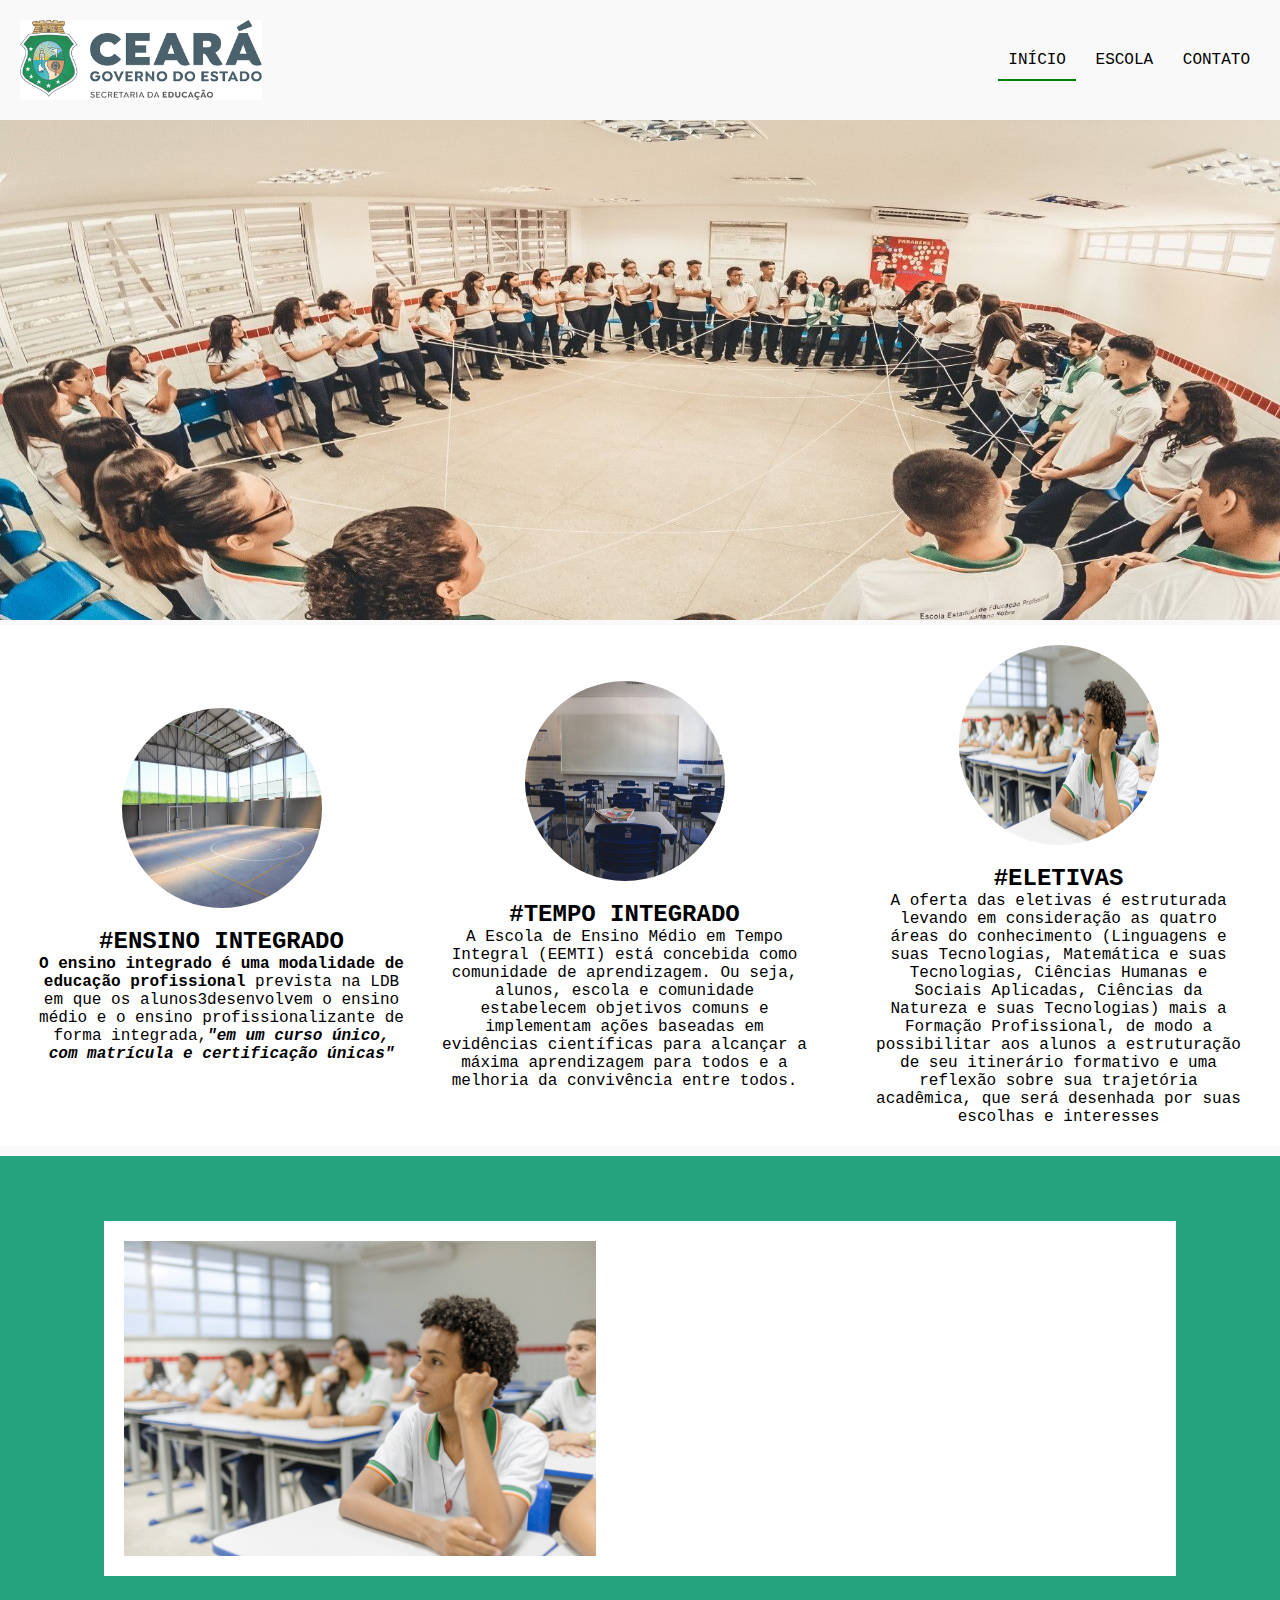
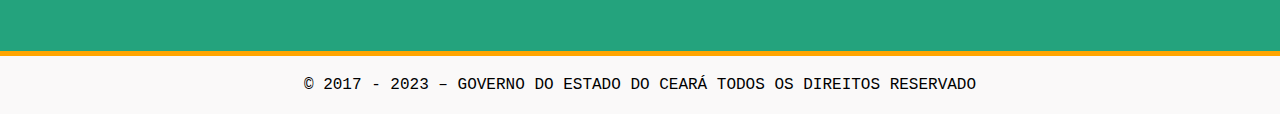
<file: index.html>
<!DOCTYPE html>
<HTML lang="pt-br">
     <head>
      <meta charset="UTF-8"/>
         <title>Página inicial</title>
   <style>
            
   </style>
         <link rel="stylesheet" href="estilo.css" />
      </head>
   <body>
<!--cabeçalho com logo e menu do site-->
   <header> 
      <img src="governo.png" id="logo">
         <nav class="menu">
            <ul>
               <li><a href="index.html" 
                  id="ativo">INÍCIO</a></li>
               <li><a href="escola.html">ESCOLA</a></li>
               <li><a href="contato.html">CONTATO</a></li>
            </ul>
         </nav>
      </header>
      <!--conteúdo principal com 3 seções-->
      <!--aula 15 7:10-->
      <main>
               <section>
      <img src="Estudantes-de-escola-em-Itapaje.jpg" id="banner"/>
               </section>
               <section class="container">
               <article class="Conteúdo">
                 
      <img src="quadra.jpg" id="img">
         <h2>#ENSINO INTEGRADO</h2>
             
               <p>
            <strong>O ensino integrado é uma modalidade de educação profissional</strong> prevista 
                   na LDB em que os alunos3desenvolvem o ensino médio 
                  e o ensino profissionalizante de forma integrada,<strong><i>"em um curso único, 
                  com matrícula e certificação únicas"</i></strong> 
               </p>
            </article>
            <article class="Conteúdo">
               
      <img src="sala-de-aula.jpg" id="img"> 
         <h2>#TEMPO INTEGRADO</h2>
              
               <p>
                  A Escola de Ensino Médio em Tempo Integral (EEMTI) está concebida como comunidade de aprendizagem.
                  Ou seja, alunos, escola e comunidade estabelecem objetivos comuns e implementam ações baseadas em evidências 
                  científicas para alcançar a máxima aprendizagem para todos e a melhoria da convivência entre todos.
               </p>
            </article>
            <article class="Conteúdo">
            </article>
            <article class="Conteúdo">
             
      <img src="estudantes.jpg" id="img">
      <h2>#ELETIVAS</h2>
              
               <p>
                  A oferta das eletivas é estruturada levando em consideração as quatro áreas do conhecimento
                  (Linguagens e suas Tecnologias, Matemática e suas Tecnologias, Ciências Humanas e Sociais Aplicadas,
                  Ciências da Natureza e suas Tecnologias) mais a Formação Profissional, de modo a possibilitar aos alunos a 
                  estruturação de seu itinerário formativo e uma reflexão sobre sua trajetória acadêmica, que será desenhada
                  por suas escolhas e interesses
               </p>
            </article>
         </section>
         <section>

         </section>
         <section id="video">
            <div class="container">
               <img src="estudantes.jpg">
            <iframe width="560" height="315" src="https://www.youtube.com/embed/dOPjtGsiGLw"
             title="YouTube video player" frameborder="0" allow="accelerometer; 
            autoplay; clipboard-write; encrypted-media; gyroscope; picture-in-picture;
             web-share" allowfullscreen></iframe>
            </div>
         </section>
      </main>
      <footer id="Rodapé">
         <p>
            © 2017 - 2023 – <a href="https://www.seduc.ce.gov.br/">GOVERNO DO ESTADO DO CEARÁ</a>
TODOS OS DIREITOS RESERVADO
         </p>
      </footer>      
    </body>
</HTML>
</file>
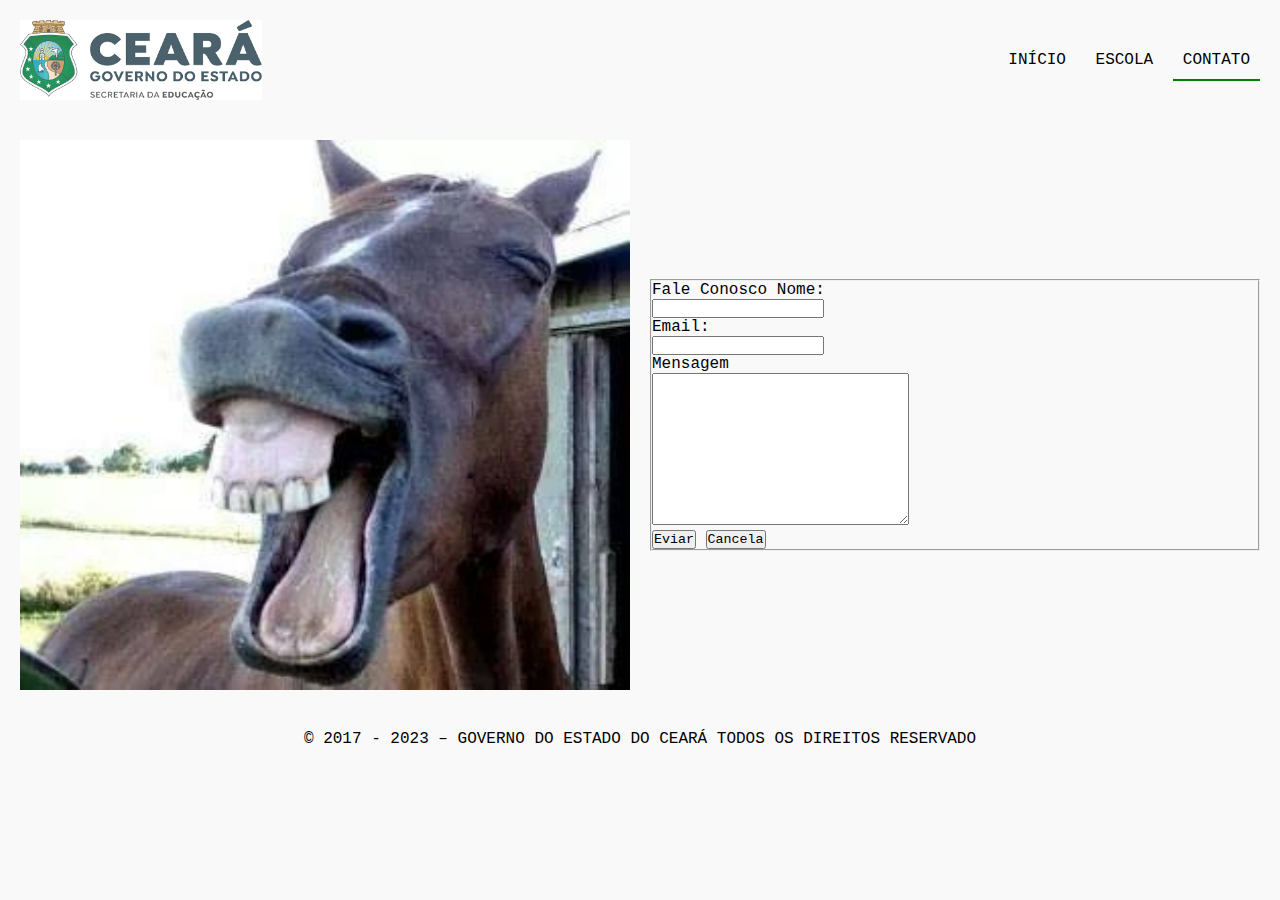
<file: contato.html>
<!DOCTYPE html>
<html lang="pt-br">
<head>
    <meta charset="UTF-8">
    <meta http-equiv="X-UA-Compatible" content="IE=edge">
    <meta name="viewport" content="width=device-width, initial-scale=1.0">
    <title>contato</title>
    <link rel="stylesheet" href="estilo.css">
    <link rel="stylesheet" href="formulário.css">
</head>
<body>
    <header> 
        <img src="governo.png" id="logo" alt="texto ">
           <nav class="menu">
              <ul>
                 <li><a href="index.html">INÍCIO</a></li>
                 <li><a href="escola.html">ESCOLA</a></li>
                 <li><a href="contato.html" id="ativo">CONTATO</a></li>
              </ul>
           </nav>
        </header>
        <main>
            <div class="container-form">
                <img src="cavalo.jpg" alt="">
                <form>
                    <fieldset>
                        <legenda>Fale Conosco</legenda>
                        <label for="nome">Nome:</label>
                        <br>
                        <input type="text" id="nome">
                        <br>
                        <label for="email">Email:</label>
                        <br>
                        <input type="email" id="email">
                        <br>
                        <label for="mensagem">Mensagem</label>
                        <br>
                        <textarea name="" id="" cols="30" rows="10" id="mensa"></textarea>
                        <br>
                        <button type="submit">Eviar</button>
                        <button type="reset">Cancela</button>
                    </fieldset>
                </form>
            </div>
        </main>
        <footer id="Rodapé">
            <p>
               © 2017 - 2023 – <a href="https://www.seduc.ce.gov.br/">GOVERNO DO ESTADO DO CEARÁ</a>
      TODOS OS DIREITOS RESERVADO
            </p>
         </footer>      
</body>
</html>
</file>
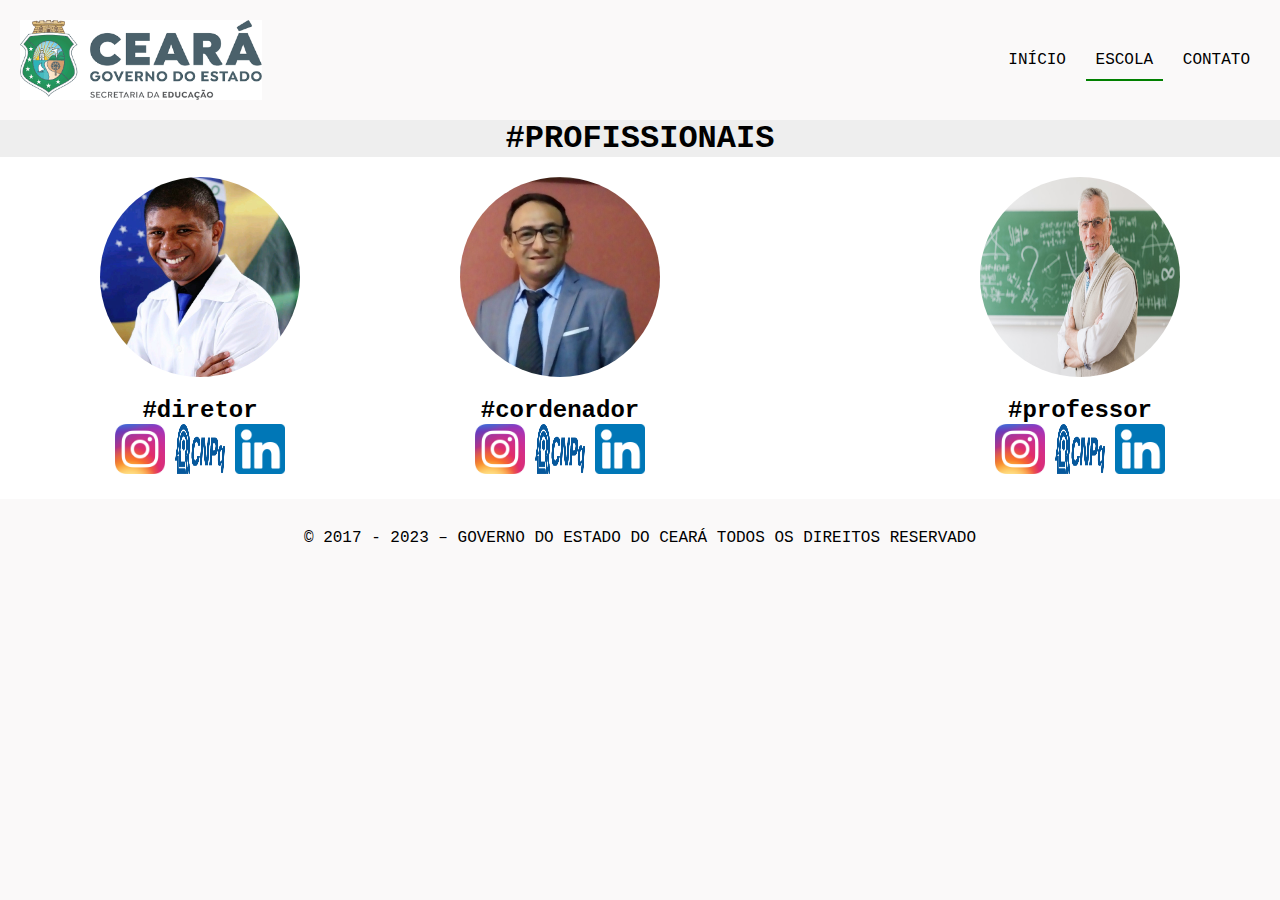
<file: escola.html>
<!DOCTYPE html>
<html lang="pt-br">
<head>
    <meta charset="UTF-8">
    <meta http-equiv="X-UA-Compatible" content="IE=edge">
    <meta name="viewport" content="width=device-width, initial-scale=1.0">
    <title>ESCOLA</title>
    <link rel="stylesheet" href="estilo.css">
</head>
<body>
    <header> 
        <img src="governo.png" id="logo" alt="texto ">
           <nav class="menu">
              <ul>
                 <li><a href="index.html">INÍCIO</a></li>
                 <li><a href="escola.html" id="ativo">ESCOLA</a></li>
                 <li><a href="contato.html">CONTATO</a></li>
              </ul>
           </nav>
        </header>
        <main>
            <h1 style="background: #eee; text-align: center;">#PROFISSIONAIS</h1>
            <section class="container">
            <article class="Conteúdo">
<img src="thiago.jpeg" id="img">
      <h2>#diretor</h2>
      <div>
       <img src="Instagram_icon.png.webp" alt="" width="50" height="50">
       <img src="cnpq.png" alt="" width="50" height="50">
       <img src="linkedin.png" alt="" width="50" height="50">
      </div>
         </article>
         <article class="Conteúdo">   
<img src="assis.jpeg" id="img"> 
      <h2>#cordenador</h2>
      <div>
        <img src="Instagram_icon.png.webp" alt="" width="50" height="50">
        <img src="cnpq.png" alt="" width="50" height="50">
        <img src="linkedin.png" alt="" width="50" height="50">
      </div>   
         </article>
         <article class="Conteúdo">
         </article>
         <article class="Conteúdo">
<img src="desconhecido.jpg" id="img">
       <h2>#professor</h2>
        <div>
        <img src="Instagram_icon.png.webp" alt="" width="50" height="50">
        <img src="cnpq.png" alt="" width="50" height="50">
        <img src="linkedin.png" alt="" width="50" height="50">
     </div>
         </article>
      </section>
      <section>

      </section>
   </main>
   <footer id="Rodapé">
      <p>
         © 2017 - 2023 – <a href="https://www.seduc.ce.gov.br/">GOVERNO DO ESTADO DO CEARÁ</a>
TODOS OS DIREITOS RESERVADO
      </p>
   </footer>      
</body>
</html>
</file>
<file: estilo.css>
*{
   box-sizing: border-box;
   padding: 0;
   margin: 0;
   font-family: 'Courier New', Courier, monospace;
}
body{
    background:rgb(250, 249, 249);
}
 /*header-cabeçalho do site*/
header{
   width: 100%;
   display:flex;
   justify-content:space-between ;
   align-items:center;
   padding: 20px;
}
.menu ul li{
   display: inline;
}
.menu > ul > li > a:link{
   text-decoration: none;
   color: black;
   padding: 10px;
}
.menu > ul > li > a:hover{
   border-bottom: 2px solid green;
   padding: 10px;
}
.menu > ul > li > a:active{
   color: black;
   border-bottom:2px solid green ;
   font-weight: 70px;
   padding: 10px;
}
/*imagens do site*/
#logo{
   height: 80px;
}
#ativo{
   border-bottom:2px solid green ;
}
/*Seções*/
#banner-principal{
   width: 100%;
   height: 500px; 
}
.container{
   display: flex;
   justify-content:space-around;
   align-items:center;
   padding: 20px;
   margin-bottom: 10px;
   background-color: white;

}
.Conteúdo{
   display: flex;
   flex-direction:column;
   text-align:center;
   align-items:center ;
   max-width: 30%;
}
#img{
   width: 200px;
   height: 200px;
   border-radius: 80%;
   margin-bottom: 20px;
}
#banner{
   width: 100%;
   height: 500px;

}
#video{
   background-color: rgb(36, 163, 125);
   display: flex;
   justify-content: center;
   align-items: center;
   height: 500px;
   border-bottom: 5px solid orange;
}
#video > .container > img {
   height: 315px;

}
/*rodapé*/
footer{
   text-align: center;
   padding: 20px;
}
footer > p > a{
   text-decoration: none;
   color: black;
}
</file>
<file: formulário.css>
.container-form{
    display: flex;
    align-items: center;
    padding: 20px;
}
.container-form img{
    width: 50%;
    height: 550px;
    margin-right: 20px;
}
.container-form form{
    width: 50%;
}
</file>
